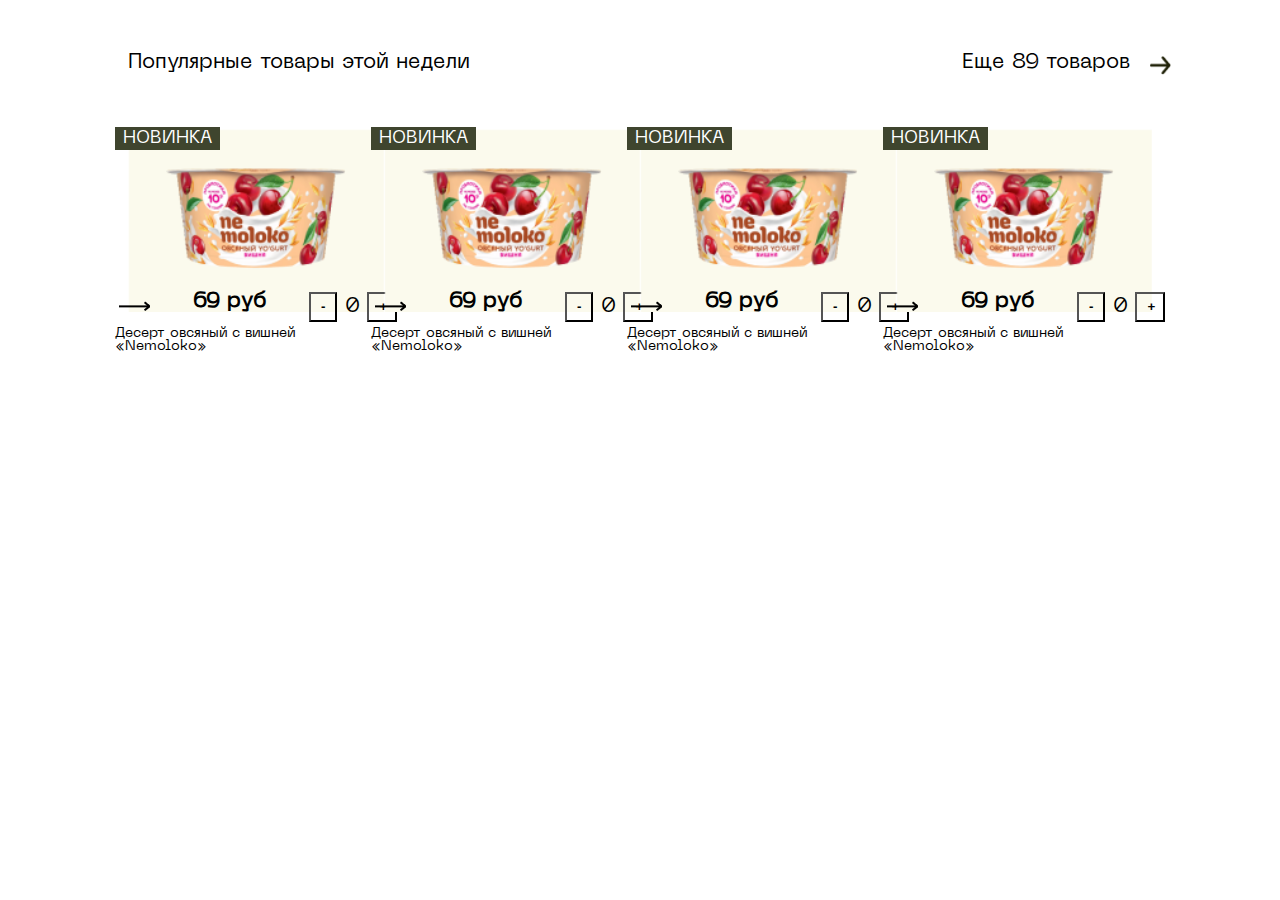
<file: index.html>
<!DOCTYPE html>
<html lang="en">
<head>
    <meta charset="UTF-8">
    <meta http-equiv="X-UA-Compatible" content="IE=edge">
    <meta name="viewport" content="width=device-width, initial-scale=1.0">
    <link rel="shortcut icon" href="./images/icons/test.png">
    <link rel="stylesheet" href="./css/style.css">
    <title>KworkBetaProject</title>
</head>
<body>
    <div class="container">
        <div class="main">
            <div class="main-head">
                <p>Популярные товары этой недели</p>
    
                <a href="#">
                    <div class="main-head-a-div">
                        <p class="p-1">Еще 89 товаров </p>
                        <p class="p-2">Ещё</p>
                        <img src="./images/icons/Vector.png" alt="">
                    </div>
                </a>
            </div>

            <div class="items-div">
                <div class="item">
                    <div class="main-item-div">
                        <div class="new-div">
                            <h4>НОВИНКА</h4>
                        </div>
                        <div class="inner-item-div">
                            <img src="./images/images/ce480a3bc902baf381ef3b7a0e6133c9.png" alt="">
                        </div>

                        <div class="bottom-activities">
                            <div class="activities-img-div">
                                <img src="./images/icons/arrow.png" alt="">
                            </div>

                            <p class="price">69 руб</p>

                            <div class="quantity">
                                <button class="btn-quantity btn-minus">-</button>
                                <p>0</p>
                                <button class="btn-quantity">+</button>
                            </div>
                        </div>

                        <div class="item-description">
                            <p>Десерт овсяный с вишней «Nemoloko»</p>
                        </div>
                    </div>
                </div>

                <div class="item">
                    <div class="main-item-div">
                        <div class="new-div">
                            <h4>НОВИНКА</h4>
                        </div>
                        <div class="inner-item-div">
                            <img src="./images/images/ce480a3bc902baf381ef3b7a0e6133c9.png" alt="">
                        </div>

                        <div class="bottom-activities">
                            <div class="activities-img-div">
                                <img src="./images/icons/arrow.png" alt="">
                            </div>

                            <p class="price">69 руб</p>

                            <div class="quantity">
                                <button class="btn-quantity btn-minus">-</button>
                                <p>0</p>
                                <button class="btn-quantity">+</button>
                            </div>
                        </div>

                        <div class="item-description">
                            <p>Десерт овсяный с вишней «Nemoloko»</p>
                        </div>
                    </div>
                </div>

                <div class="item">
                    <div class="main-item-div">
                        <div class="new-div">
                            <h4>НОВИНКА</h4>
                        </div>
                        <div class="inner-item-div">
                            <img src="./images/images/ce480a3bc902baf381ef3b7a0e6133c9.png" alt="">
                        </div>

                        <div class="bottom-activities">
                            <div class="activities-img-div">
                                <img src="./images/icons/arrow.png" alt="">
                            </div>

                            <p class="price">69 руб</p>

                            <div class="quantity">
                                <button class="btn-quantity btn-minus">-</button>
                                <p>0</p>
                                <button class="btn-quantity">+</button>
                            </div>
                        </div>

                        <div class="item-description">
                            <p>Десерт овсяный с вишней «Nemoloko»</p>
                        </div>
                    </div>
                </div>

                <div class="item">
                    <div class="main-item-div">
                        <div class="new-div">
                            <h4>НОВИНКА</h4>
                        </div>
                        <div class="inner-item-div">
                            <img src="./images/images/ce480a3bc902baf381ef3b7a0e6133c9.png" alt="">
                        </div>

                        <div class="bottom-activities">
                            <div class="activities-img-div">
                                <img src="./images/icons/arrow.png" alt="">
                            </div>

                            <p class="price">69 руб</p>

                            <div class="quantity">
                                <button class="btn-quantity btn-minus">-</button>
                                <p>0</p>
                                <button class="btn-quantity">+</button>
                            </div>
                        </div>

                        <div class="item-description">
                            <p>Десерт овсяный с вишней «Nemoloko»</p>
                        </div>
                    </div>
                </div>
            </div>
        </div>
    </div>
</body>
</html>
</file>
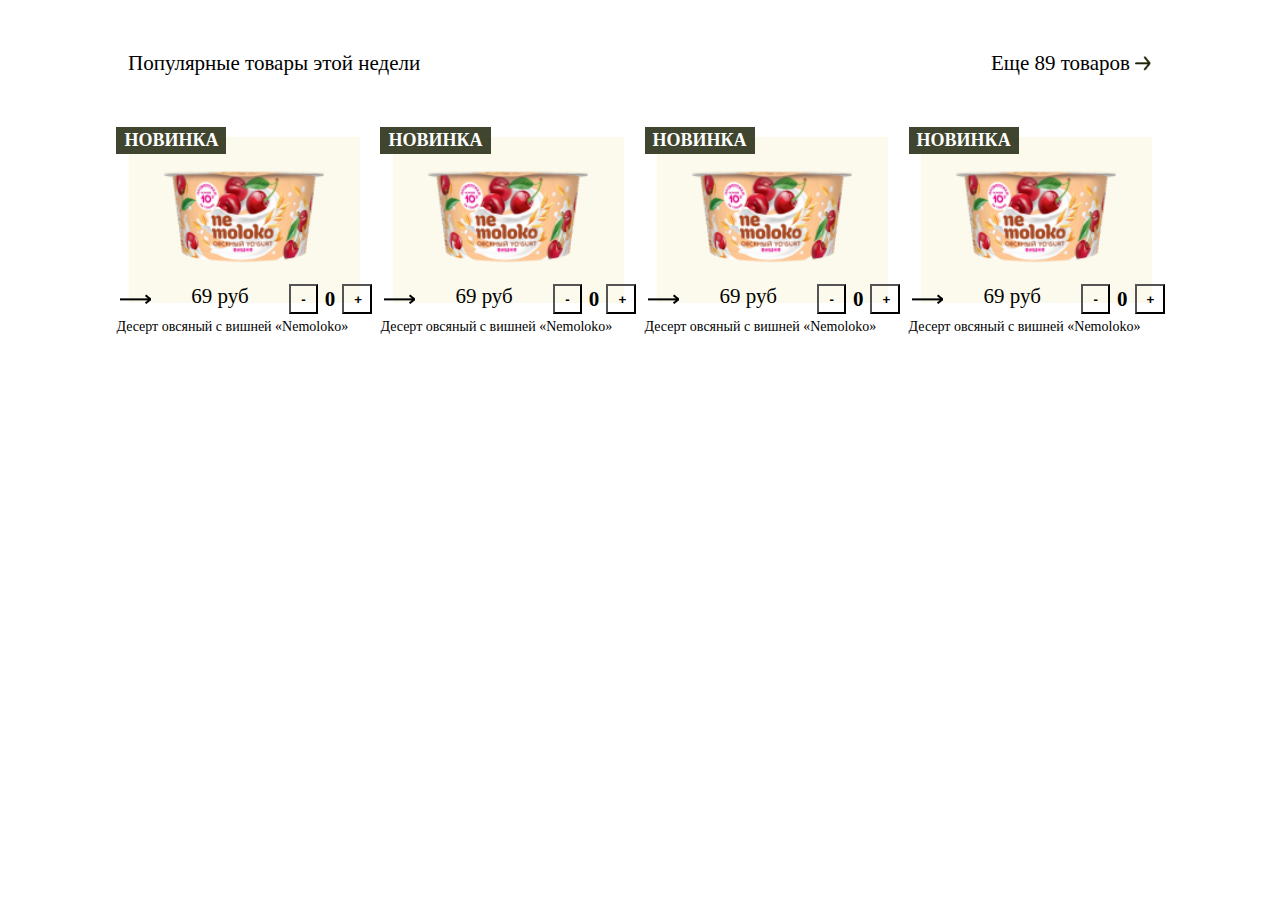
<file: public/index.html>
<!DOCTYPE html>
<html lang="en">
<head>
    <meta charset="UTF-8">
    <meta http-equiv="X-UA-Compatible" content="IE=edge">
    <meta name="viewport" content="width=device-width, initial-scale=1.0">
    <link rel="stylesheet" href="./style.css">
    <title>Document</title>
</head>
<body>
    <div class="container">
        <div class="main">
            <div class="main-head">
                <p>Популярные товары этой недели</p>
    
                <a href="#">
                    <div class="main-head-a-div">
                        <p class="p-1">Еще 89 товаров </p>
                        <p class="p-2">Ещё</p>
                        <img src="../images/icons/Vector.png" alt="">
                    </div>
                </a>
            </div>

            <div class="items-div">
                <div class="item">
                    <div class="main-item-div">
                        <div class="new-div">
                            <h4>НОВИНКА</h4>
                        </div>
                        <div class="inner-item-div">
                            <img src="../images/images/ce480a3bc902baf381ef3b7a0e6133c9.png" alt="">
                        </div>

                        <div class="bottom-activities">
                            <div class="activities-img-div">
                                <img src="../images/icons/arrow.png" alt="">
                            </div>

                            <p class="price">69 руб</p>

                            <div class="quantity">
                                <button class="btn-quantity btn-minus">-</button>
                                <p>0</p>
                                <button class="btn-quantity">+</button>
                            </div>
                        </div>

                        <div class="item-description">
                            <p>Десерт овсяный с вишней «Nemoloko»</p>
                        </div>
                    </div>
                </div>

                <div class="item">
                    <div class="main-item-div">
                        <div class="new-div">
                            <h4>НОВИНКА</h4>
                        </div>
                        <div class="inner-item-div">
                            <img src="../images/images/ce480a3bc902baf381ef3b7a0e6133c9.png" alt="">
                        </div>

                        <div class="bottom-activities">
                            <div class="activities-img-div">
                                <img src="../images/icons/arrow.png" alt="">
                            </div>

                            <p class="price">69 руб</p>

                            <div class="quantity">
                                <button class="btn-quantity btn-minus">-</button>
                                <p>0</p>
                                <button class="btn-quantity">+</button>
                            </div>
                        </div>

                        <div class="item-description">
                            <p>Десерт овсяный с вишней «Nemoloko»</p>
                        </div>
                    </div>
                </div>

                <div class="item">
                    <div class="main-item-div">
                        <div class="new-div">
                            <h4>НОВИНКА</h4>
                        </div>
                        <div class="inner-item-div">
                            <img src="../images/images/ce480a3bc902baf381ef3b7a0e6133c9.png" alt="">
                        </div>

                        <div class="bottom-activities">
                            <div class="activities-img-div">
                                <img src="../images/icons/arrow.png" alt="">
                            </div>

                            <p class="price">69 руб</p>

                            <div class="quantity">
                                <button class="btn-quantity btn-minus">-</button>
                                <p>0</p>
                                <button class="btn-quantity">+</button>
                            </div>
                        </div>

                        <div class="item-description">
                            <p>Десерт овсяный с вишней «Nemoloko»</p>
                        </div>
                    </div>
                </div>

                <div class="item">
                    <div class="main-item-div">
                        <div class="new-div">
                            <h4>НОВИНКА</h4>
                        </div>
                        <div class="inner-item-div">
                            <img src="../images/images/ce480a3bc902baf381ef3b7a0e6133c9.png" alt="">
                        </div>

                        <div class="bottom-activities">
                            <div class="activities-img-div">
                                <img src="../images/icons/arrow.png" alt="">
                            </div>

                            <p class="price">69 руб</p>

                            <div class="quantity">
                                <button class="btn-quantity btn-minus">-</button>
                                <p>0</p>
                                <button class="btn-quantity">+</button>
                            </div>
                        </div>

                        <div class="item-description">
                            <p>Десерт овсяный с вишней «Nemoloko»</p>
                        </div>
                    </div>
                </div>
            </div>
        </div>
    </div>
</body>
</html>
</file>
<file: css/style.css>
@font-face {
    font-family: 'PP Neue Machina';
    src: url(../fonts/NeueMachina-Regular.otf);
}

body{
    margin: 0;
    padding: 0;
    font-size: 21px;
    font-family: 'PP Neue Machina';
}

div{
    margin: 0;
}

a{
    color: #000;
    text-decoration: none;
}
p{
    padding: 0;
    margin: 0;
}

h4{
    margin: 0;
}
button{
    background-color: transparent;
    outline: none;
}

button:hover{
    cursor: pointer;
}

.container{
    padding: 0 10%;
}

/* 1920px - 1111px */

/* ----------------------------head-------------------- */

.main-head{
    display: flex;
    align-items: center;
    justify-content: space-between;
    margin: 5% 0;
}

.main-head-a-div{
    display: flex;
    align-items: center;
    width: 110%;
}

.p-1{
    width: 100%;
    display: flex;
    padding: 0;
    margin: 0;
}

.p-2{
    display: none;
}

.main-head-a-div img{
    display: flex;
    align-items: center;
    margin-top: 2.5%;
    margin-left: 1%;
}

/* ---------------------------items------------------- */

.items-div{
    display: flex;
    justify-content: space-between;
}

.item{
    width: auto;
}

.main-item-div{
    width: 100%;
}

.new-div{
    margin-left: -5%;
    margin-bottom: -8%;
    z-index: 200;
}

.new-div h4{
    display: inline-block;
    padding: 3px 8px;
    color: white;
    background-color: #3F452E;
    z-index: 2000;
    position: relative;
    font-size: 18px;
    font-weight: 100;
}

.main-head-a-div img{
    width: 10%;
}

.inner-item-div{
    z-index: -2000;
    width: 100%;
    height: 20%;
    display: inline-block;
    background: url('../images/images/Rectangle\ 49.png') no-repeat;
    background-size: cover;
    text-align: center;
}

.inner-item-div img{
    width: 70%;
}

.bottom-activities{
    display: flex;
    justify-content: space-between;
    width: 100%;
    margin: -8% 0 0 0;
    z-index: 200;
    font-family: 'PP Neue Machina';
}

.price{
    font-weight: 700;
}

.activities-img-div{
    display: flex;
    align-items: center;
    margin-left: -4%;
}

.quantity{
    display: flex;
    align-items: center;
}

.btn-quantity{
    width: 30px;
    height: 30px;
    text-align: center;
    padding: 0 10px;
    font-weight: 700;
}

.quantity p{
    margin: 0 10%;
}

.item-description{
    font-size: 14px;
    width: 100%;
    margin-left: -5%;
    margin-top: 2%;
}

@media screen and (max-width:1024px){
    body{
        font-size: 21px;
    }

    .item{
        width: auto;
    }

    .item:last-child{
        display: none;
    }

    .bottom-activities{
        margin: -9% 0 0 0;
        width: 100%;
    }

    .activities-img-div{
        margin: 0;
    }

    .quantity p {
        display: none;
    }
    .btn-minus{
        display: none;
    }
}

@media screen and (max-width: 1200px) and (min-width: 1024px){
    body{
        font-size: 18px;
        font-weight: 700;
    }

    .price{
        font-size: 18px;
        display: flex;
        align-items: center;
    }

    .btn-quantity{
        padding: 5px 10px 8px 10px;
    }

    .item-description{
        font-size: 10px;
    }
}

@media screen and (max-width: 945px){
    body{
        font-size: 15px;
    }  
}

@media screen and (max-width:945px) and (min-width: 745px){
    .main-item-div{
        width: 180px;
    }
    .inner-item-div{
        width: 100%;
    }
    .btn-quantity{
        margin-left: -100%;
    }
}




@media screen and (max-width:744px){
    .p-1{
        display: none;
    }
    .p-2{
        display: block;
    }

    .main-head-a-div img{
        width: 25%;
        margin-left: 10%;
    }
    .item:nth-child(2){
        display: none;
    }

    .main-head-a-div p{
        content: 'Ещё';
    }

    .inner-item-div{
        width: 250px;
    }
}

@media screen and (max-width: 651px){
    .main-item-div{
        justify-content: center;
        width: 200px;
    }
    .inner-item-div{
        width: 100%;
    }
}

/* @media screen and (max-width: 531px){
    .main-item-div{
        width: 150px;
    }
} */

@media screen and (max-width: 531px){
    .item:nth-child(3){
        display: none;
    }

    .item{
        width: 100%;
    }

    .main-item-div{
        width: 100%;
    }

    .bottom-activities{
        font-size: 40px;
    }

    .activities-img-div img{
        width: 50px;
    }

    .btn-quantity{
        font-weight: 700;
        border: 3px solid black;
        font-size: 40px;
        width: 130%;
        height: 100%;
    }
}

@media screen and (max-width: 375px){
    .main-head p{
        font-size: 15px;
    }
    .price{
        font-size: 20px;
    }
    .btn-quantity{
        font-size: 20px;
        height: 120%;
    }
}

@media screen and (max-width: 271px){
    .main-head p{
        font-size: 13px;

    }
}
</file>
<file: public/style.css>
body{
    margin: 0;
    padding: 0;
    font-size: 21px;
}

div{
    margin: 0;
}

a{
    color: #000;
    text-decoration: none;
}
p{
    padding: 0;
    margin: 0;
}

h4{
    margin: 0;
}
button{
    background-color: transparent;
    outline: none;
}

button:hover{
    cursor: pointer;
}

.container{
    padding: 0 10%;
}

/* 1920px - 1111px */

/* ----------------------------head-------------------- */

.main-head{
    display: flex;
    align-items: center;
    justify-content: space-between;
    margin: 5% 0;
}

.main-head-a-div{
    display: flex;
    align-items: center;
    width: 100%;
}

.p-2{
    display: none;
}

.main-head-a-div p{
    margin-right: 3%;
}

/* ---------------------------items------------------- */

.items-div{
    display: flex;
    justify-content: space-between;
}

.item{
    width: auto;
}

.main-item-div{
    width: 100%;
}

.new-div{
    margin-left: -5%;
    margin-bottom: -8%;
    z-index: 200;
}

.new-div h4{
    display: inline-block;
    padding: 3px 8px;
    color: white;
    background-color: #3F452E;
    z-index: 2000;
    position: relative;
    font-size: 18px;
}

.main-head-a-div img{
    width: 10%;
}

.inner-item-div{
    z-index: -2000;
    width: 100%;
    height: 20%;
    display: inline-block;
    background: url('../images/images/Rectangle\ 49.png') no-repeat;
    background-size: cover;
    text-align: center;
}

.inner-item-div img{
    width: 70%;
}

.bottom-activities{
    display: flex;
    justify-content: space-between;
    width: 100%;
    margin: -8% 0 0 0;
    z-index: 200;
}

.activities-img-div{
    display: flex;
    align-items: center;
    margin-left: -4%;
}

.quantity{
    display: flex;
    align-items: center;
}

.btn-quantity{
    width: 30px;
    height: 30px;
    text-align: center;
    padding: 0 10px;
    font-weight: 700;
}

.quantity p{
    margin: 0 10%;
    font-weight: 700;
}

.item-description{
    font-size: 14px;
    width: 100%;
    margin-left: -5%;
    margin-top: 2%;
}

@media screen and (max-width:1024px){
    body{
        font-size: 21px;
    }

    .item{
        width: auto;
    }

    .item:last-child{
        display: none;
    }

    .bottom-activities{
        margin: -9% 0 0 0;
        width: 100%;
    }

    .activities-img-div{
        margin: 0;
    }

    .quantity p {
        display: none;
    }
    .btn-minus{
        display: none;
    }
}

@media screen and (max-width: 1200px) and (min-width: 1024px){
    body{
        font-size: 18px;
        font-weight: 700;
    }

    .price{
        font-size: 18px;
        display: flex;
        align-items: center;
    }

    .btn-quantity{
        padding: 5px 10px 8px 10px;
    }

    .item-description{
        font-size: 10px;
    }
}

@media screen and (max-width: 945px){
    body{
        font-size: 15px;
    }  
}

@media screen and (max-width:945px) and (min-width: 745px){
    .main-item-div{
        width: 180px;
    }
    .inner-item-div{
        width: 100%;
    }
    .btn-quantity{
        margin-left: -100%;
    }
}




@media screen and (max-width:744px){
    .p-1{
        display: none;
    }
    .p-2{
        display: block;
    }

    .main-head-a-div img{
        width: 25%;
        margin-left: 10%;
    }
    .item:nth-child(2){
        display: none;
    }

    .main-head-a-div p{
        content: 'Ещё';
    }

    .inner-item-div{
        width: 250px;
    }
}

@media screen and (max-width: 651px){
    .main-item-div{
        justify-content: center;
        width: 200px;
    }
    .inner-item-div{
        width: 100%;
    }
}

/* @media screen and (max-width: 531px){
    .main-item-div{
        width: 150px;
    }
} */

@media screen and (max-width: 531px){
    .item:nth-child(3){
        display: none;
    }

    .item{
        width: 100%;
    }

    .main-item-div{
        width: 100%;
    }

    .bottom-activities{
        font-size: 40px;
    }

    .activities-img-div img{
        width: 50px;
    }

    .btn-quantity{
        font-weight: 700;
        border: 3px solid black;
        font-size: 40px;
        width: 130%;
        height: 100%;
    }
}

@media screen and (max-width: 375px){
    .main-head p{
        font-size: 15px;
    }
    .price{
        font-size: 20px;
    }
    .btn-quantity{
        font-size: 20px;
        height: 120%;
    }
}

@media screen and (max-width: 271px){
    .main-head p{
        font-size: 13px;

    }
}
</file>
